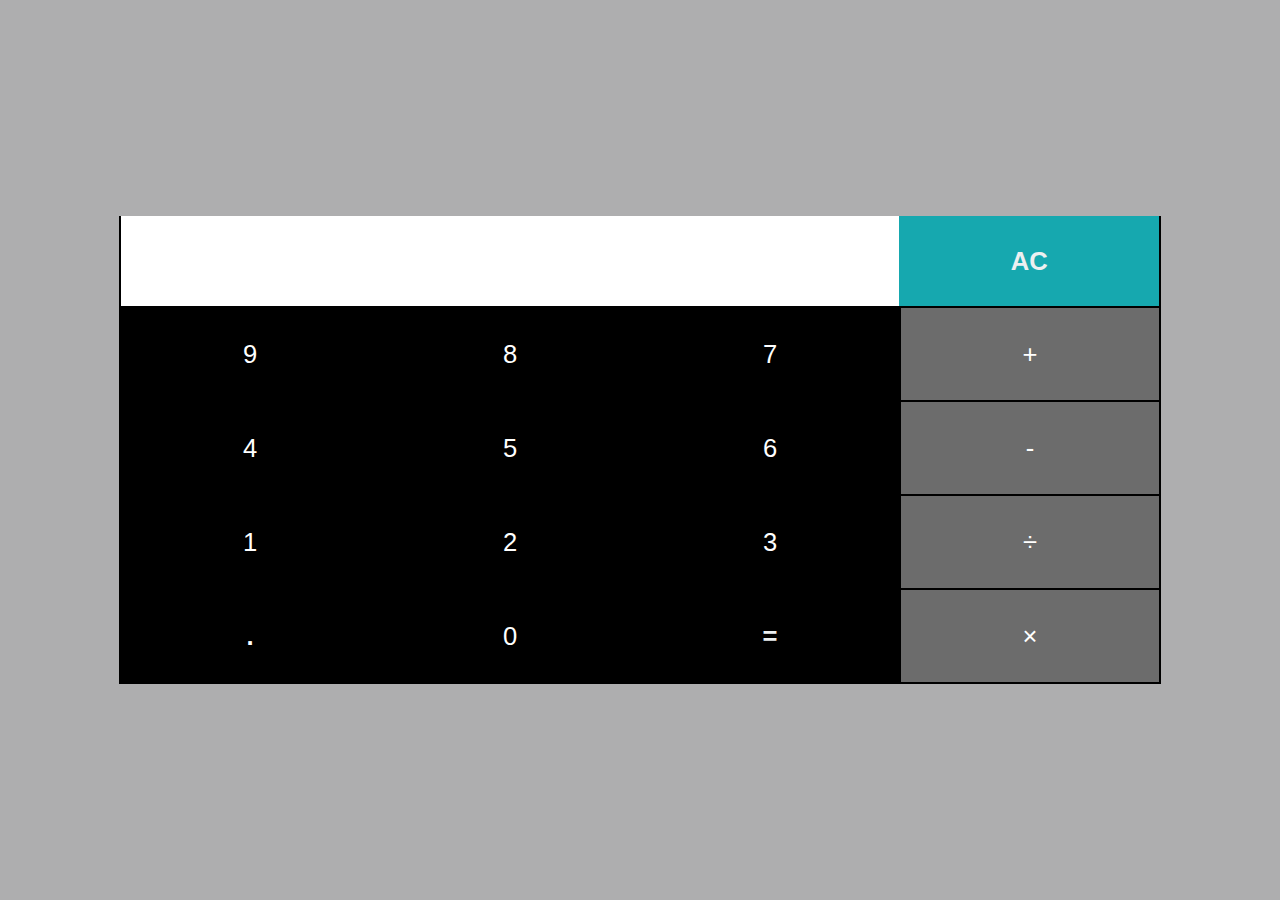
<file: calculator/index.html>
<!DOCTYPE html>
<html lang="en">
  <head>
    <meta charset="UTF-8" />
    <meta
      name="viewport"
      content="width=device-width, height=device-height, initial-scale=1 user-scalable=no, shrink-to-fit=no"
    />
    <meta http-equiv="X-UA-Compatible" content="ie=edge" />
    <title>Calculator</title>
    <link rel="stylesheet" href="./styles.css" />
  </head>
  <body>
    <div class="container">
      <table>
        <div class="row">
          <span
            class="col"
            style="margin: 0%; position: relative; display: inline-flex;"
          >
            <input
              type="text"
              style="background-color: white"
              color="black"
              name="screen"
              id="answer"
              readonly
            />

            <button
              style="
                background-color: #16a8af;
                font-weight: bold;
                color: #ecf0f1;
                border-radius: 0%;
                margin: 0%;
                width: 20.3vw;
              "
              onclick="clearAll()"
            >
              AC
            </button>
          </span>

        <tr>
          <td>
            <button>9</button>
          </td>
          <td>
            <button>8</button>
          </td>
          <td><button>7</button></td>
          <td class="right"><button class="rightin">+</button></td>
        </tr>
        <tr>
          <td><button>4</button></td>
          <td><button>5</button></td>
          <td><button>6</button></td>
          <td class="right"><button class="rightin">-</button></td>
        </tr>
        <tr>
          <td><button>1</button></td>
          <td><button>2</button></td>
          <td><button>3</button></td>
          <td class="right"><button class="rightin">÷</button></td>
        </tr>
        <tr>
          <td><button style="font-weight: bold">.</button></td>
          <td><button>0</button></td>
          <td>
            <button
              style="background-color: black; font-weight: bold; color: #ecf0f1"
            >
              =
            </button>
          </td>
          <td class="right"><button class="rightin">×</button></td>
        </tr>
      </table>
    </div>
  </body>
  <script src="./calc.js"></script>
  <script>
    const container = document.querySelector(".container");
    document.addEventListener("keydown", function (event) {
      handleKeyPress(event.key);
    });

    // This function will be responsible for handling the button press from the keyboard.
    function handleKeyPress(key) {
      //  "Enter" key is pressed, trigger the "=" button press
      if (key === "Enter") {
        handleButtonPress("=");
      }
      //number key is pressed, trigger the corresponding number button press
      if (/[0-9]/.test(key)) {
        handleButtonPress(key);
      }
      //  operator key is pressed (+, -, *, ), trigger the corresponding operator button press
      if (/[\+\-\*\/%]/.test(key)) {
        handleButtonPress(key);
      }
    }
    function handleButtonPress(value) {
      // This function simulates the button press of the calculator for the given value
      // Find the corresponding button element based on the value
      const button = document.querySelector(`button[value="${value}"]`);
      if (button) {
        button.click();
      }
    }
  </script>
</html>
</file>
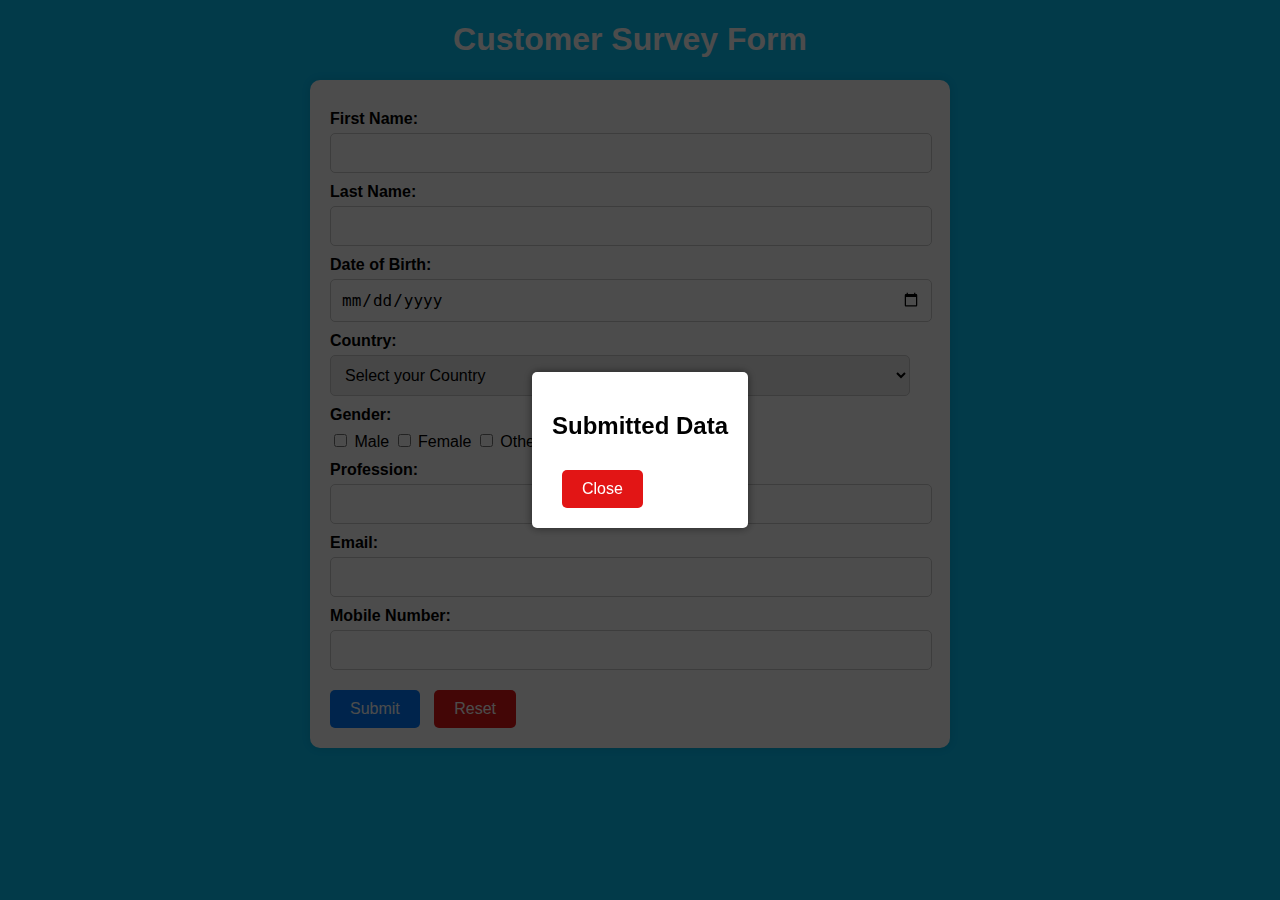
<file: survey_form/index.html>
<!DOCTYPE html>
<html>
  <head>
    <link rel="stylesheet" type="text/css" href="styles.css" />
  </head>
  <body>
    <div>
      <h1>Customer Survey Form</h1>
      <form id="my-form">
        <div>
          <label for="first-name">First Name:</label>
          <input type="text" id="first-name" name="first-name" required />

          <label for="last-name">Last Name:</label>
          <input type="text" id="last-name" name="last-name" required />

          <label for="dob">Date of Birth:</label>
          <input type="date" id="dob" name="dob" required />

          <label for="country">Country:</label>
          <select id="country" name="country" required>
            <option value="">Select your Country</option>
            <option value="Afghanistan">Afghanistan</option>
            <option value="Bangladesh">Bangladesh</option>
            <option value="Canada">Canada</option>
            <option value="China">China</option>
            <option value="England">England</option>
            <option value="France">France</option>
            <option value="India">India</option>
            <option value="Newzealand">Newzealand</option>
            <option value="SriLanka">SriLanka</option>
            <option value="USA">USA</option>
          </select>

          <label for="gender" required>Gender:</label>
          <input type="checkbox" id="male" name="gender" value="Male" /> Male
          <input type="checkbox" id="female" name="gender" value="Female" />
          Female
          <input type="checkbox" id="other" name="gender" value="Other" /> Other
          <br />

          <label for="profession">Profession:</label>
          <input type="text" id="profession" name="profession" required />

          <label for="email">Email:</label>
          <input type="email" id="email" name="email" required />

          <label for="mobile">Mobile Number:</label>
          <input type="tel" id="mobile" name="mobile" required />

          <button type="submit" id="submit-button">Submit</button>
          <button type="reset">Reset</button>

          <div id="popup" class="popup">
            <div id="popup-content" class="popup-content">
              <h2>Submitted Data</h2>
              <div id="popup-values"></div>
              <button type="reset" id="close-popup" class="close-popup">
                Close
              </button>
            </div>
          </div>
        </div>
      </form>
    </div>

    <script src="script.js"></script>
  </body>
</html>
</file>
<file: calculator/styles.css>
body,
html {
    padding: 0;
    margin: 0;
    display: flex;
    justify-content: center;
    color: #ecf0f1;
    background-color: rgb(174, 174, 175);
}
 @keyframes fadein {
    0% {
        opacity: 0%;
    }
    100%   {
        opacity: 100%;
    }
  } 

input {
    background-color: rgba(52, 73, 94, 0.5);
    color: black;
    outline: none;
    text-align: right;
    border: none;
    font-size: 3rem;
    width: 60.5vw;
}

.container {
    background-color: black;
    margin: auto;
    text-align: center;
    position: absolute;
    top: 50%;
    left: 50%;
    transform: translate(-50%, -50%);
}

table {
    margin: auto;
}

button {
    border: none;
    background-color: black;
    color: white;
    width: 20vw;
    height: 10vh;
    
    
    font-size: 2vmax;
    -moz-transition: all ease 0.5s;
    -webkit-transition: all 0.5s ease;
    transition: all 0.5s ease;
    -o-transition: all ease 0.5s;
}

.right,.rightin{
    background-color: rgb(108, 108, 108);
}

.row{
    display: flex;
    font-size: 1rem;
    justify-content: center;
    max-width: 20vw;
    margin: auto;
}
</file>
<file: survey_form/styles.css>
body {
  font-family: Arial, sans-serif;
  background-color: #07c1f5;
  margin: 0;
  padding: 0;
}
h1{
    text-align: center;
    color: white;
}

#my-form {
  max-width: 600px;
  margin: 0 auto;
  background: #fff;
  padding: 20px;
  border-radius: 10px;
  box-shadow: 0 0 10px rgba(0, 0, 0, 0.1);
}

label {
  display: block;
  font-weight: bold;
  margin-top: 10px;
}
div{
    padding-right: 20px;
   
}

input[type="text"],
input[type="email"],
input[type="tel"],
input[type="date"],
select,option {
  width: 100%;
  padding: 10px;
  margin-top: 5px;
  border: 1px solid #ccc;
  border-radius: 5px;
  font-size: 16px;
}

input[type="checkbox"] {
  margin-top: 10px;
}

button {
  background-color: #007BFF;
  color: #fff;
  padding: 10px 20px;
  border: none;
  border-radius: 5px;
  font-size: 16px;
  margin-top: 20px;
  cursor: pointer;
}

button[type="reset"] {
  background-color: #e21515;
  margin-left: 10px;
}


.popup {
  display: none;
  position: fixed;
  top: 0;
  left: 0;
  width: 100%;
  height: 100%;
  background: rgba(0, 0, 0, 0.7);
  display: flex;
  justify-content: center;
  align-items: center;
  z-index: 1;
}

.popup-content {
  background: #fff;
  padding: 20px;
  border-radius: 5px;
  box-shadow: 0 0 10px rgba(0, 0, 0, 0.5);
}

.close-popup {
  background-color: #ccc;
  margin-top: 10px;
  padding: 10px 20px;
  border: none;
  border-radius: 5px;
  font-size: 16px;
  cursor: pointer;
}
</file>
